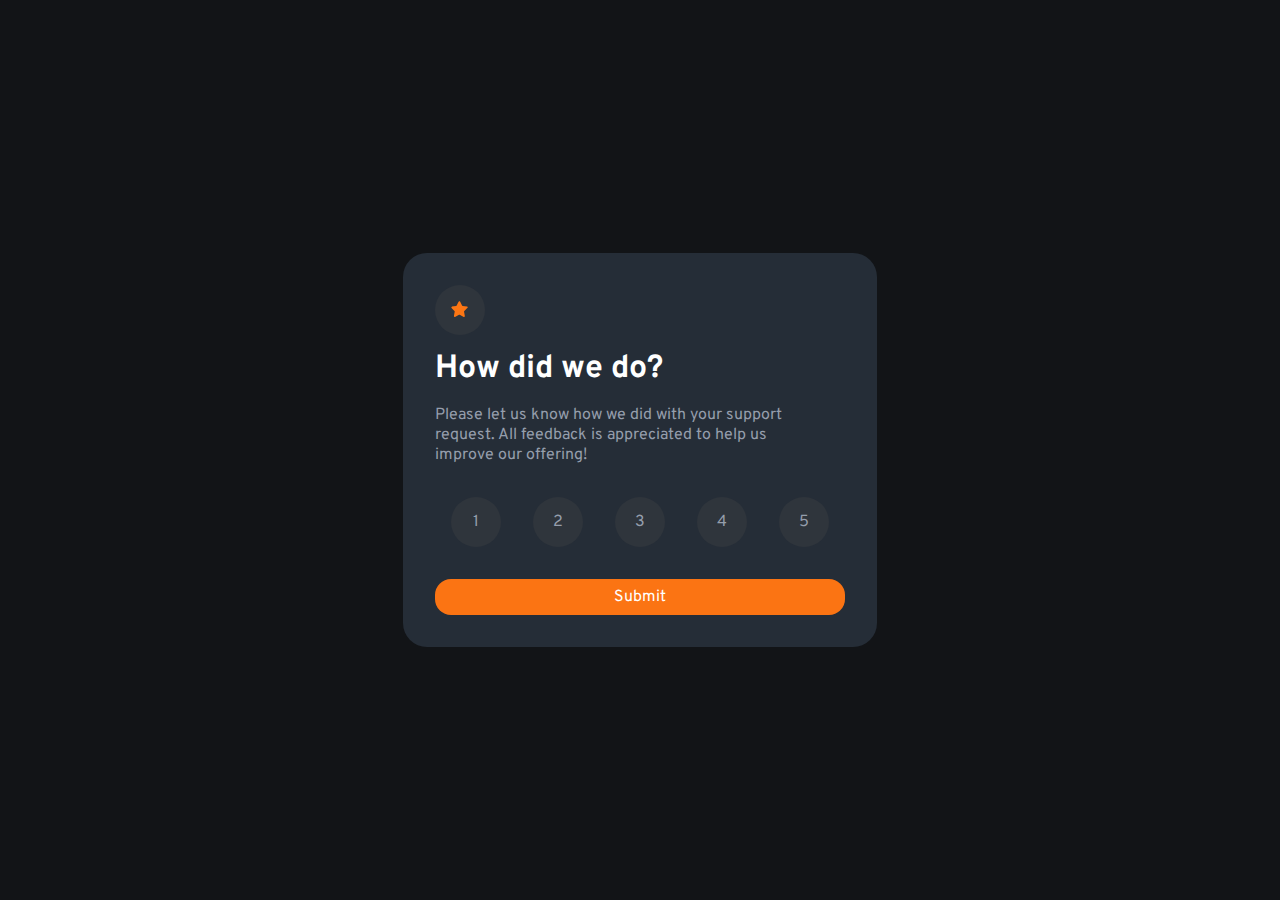
<file: index.html>
<!DOCTYPE html>
<html lang="en">
  <head>
    <meta charset="UTF-8" />
    <meta http-equiv="X-UA-Compatible" content="IE=edge" />
    <meta name="viewport" content="width=device-width, initial-scale=1.0" />
    <link rel="stylesheet" href="style.css" />
    <!-- google fonts link tag -->
    <link rel="preconnect" href="https://fonts.googleapis.com" />
    <link rel="preconnect" href="https://fonts.gstatic.com" crossorigin />
    <link
      href="https://fonts.googleapis.com/css2?family=Overpass:wght@400;700&display=swap"
      rel="stylesheet"
    />
    <title>Rating Component</title>
  </head>
  <body>
    <main>
      <!-- star SVG -->
      <svg width="17" height="16" xmlns="http://www.w3.org/2000/svg">
        <path
          d="m9.067.43 1.99 4.031c.112.228.33.386.58.422l4.45.647a.772.772 0 0 1 .427 1.316l-3.22 3.138a.773.773 0 0 0-.222.683l.76 4.431a.772.772 0 0 1-1.12.813l-3.98-2.092a.773.773 0 0 0-.718 0l-3.98 2.092a.772.772 0 0 1-1.119-.813l.76-4.431a.77.77 0 0 0-.222-.683L.233 6.846A.772.772 0 0 1 .661 5.53l4.449-.647a.772.772 0 0 0 .58-.422L7.68.43a.774.774 0 0 1 1.387 0Z"
          fill="#FC7614"
        />
      </svg>
      <h1>How did we do?</h1>
      <p>
        Please let us know how we did with your support <br />
        request. All feedback is appreciated to help us <br />
        improve our offering!
      </p>
      <div id="ratings">
        <div id="c1" class="circle">1</div>
        <div id="c2" class="circle">2</div>
        <div id="c3" class="circle">3</div>
        <div id="c4" class="circle">4</div>
        <div id="c5" class="circle">5</div>
      </div>
      <button type="submit">Submit</button>
    </main>

    <script src="script.js"></script>
  </body>
</html>
</file>
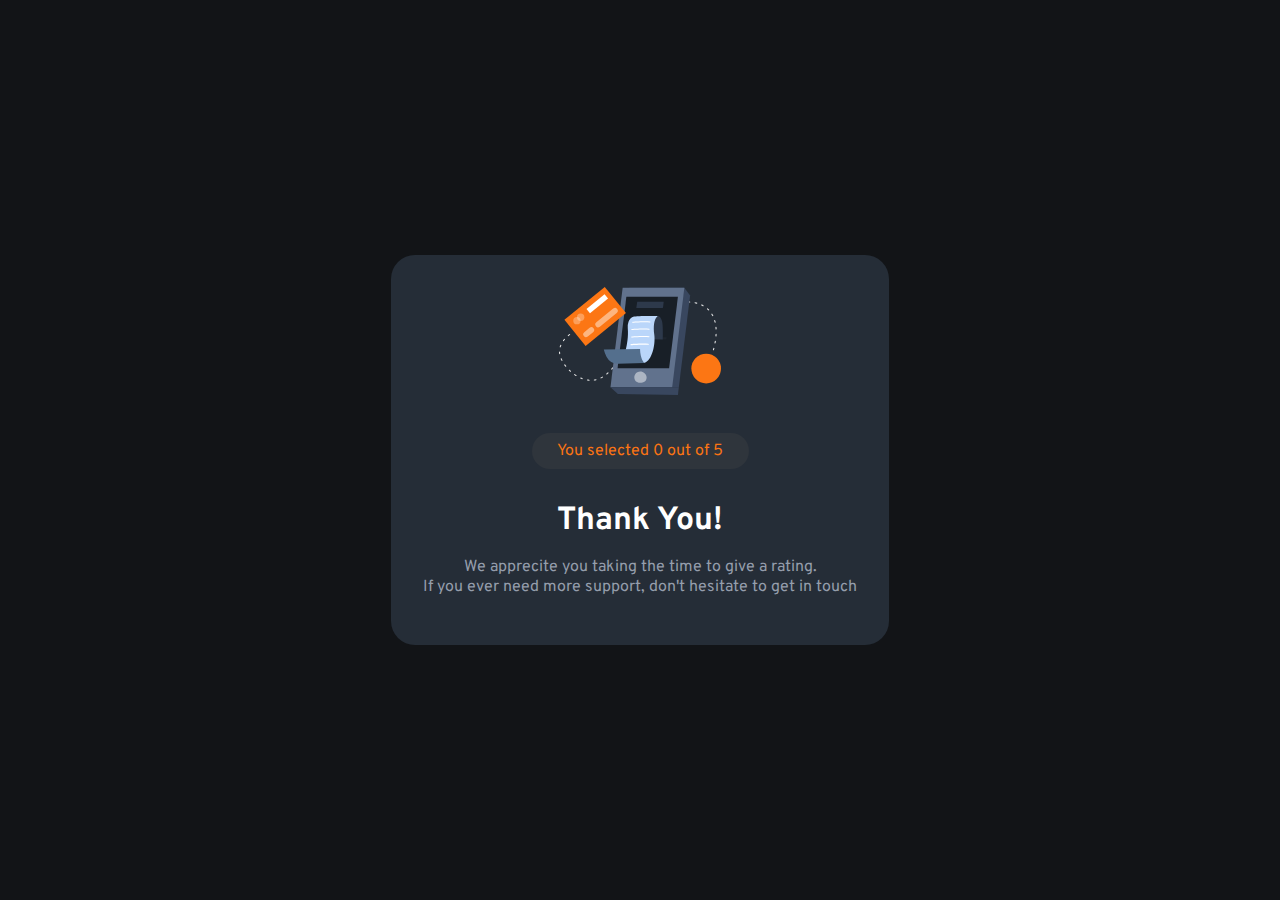
<file: thank-you.html>
<!DOCTYPE html>
<html lang="en">
  <head>
    <meta charset="UTF-8" />
    <meta http-equiv="X-UA-Compatible" content="IE=edge" />
    <meta name="viewport" content="width=device-width, initial-scale=1.0" />
    <link rel="stylesheet" href="style.css" />
    <!-- google fonts link tag -->
    <link rel="preconnect" href="https://fonts.googleapis.com" />
    <link rel="preconnect" href="https://fonts.gstatic.com" crossorigin />
    <link
      href="https://fonts.googleapis.com/css2?family=Overpass:wght@400;700&display=swap"
      rel="stylesheet"
    />
    <title>Rating Component</title>
  </head>
  <body>
    <main class="mainArea">
      <img src="./images/illustration-thank-you.svg" alt="phone" />
      <p class="selectedMsg">You selected <span>0</span> out of 5</p>
      <h1>Thank You!</h1>
      <p>
        We apprecite you taking the time to give a rating. <br />
        If you ever need more support, don't hesitate to get in touch
      </p>
    </main>
    <script src="./script.js"></script>
  </body>
</html>
</file>
<file: style.css>
* {
  padding: 0;
  margin: 0;
  box-sizing: border-box;
  --main-bg: hsl(216, 12%, 8%);
  --secondary: hsl(213, 19%, 18%);
  --orange: hsl(25, 97%, 53%);
  --options: hsl(216, 12%, 54%);
  --selected: hsl(217, 12%, 63%);
  --white: hsl(0, 0%, 100%);
  font-family: "Overpass", sans-serif;
}
body {
  background-color: var(--main-bg);
  display: flex;
  justify-content: center;
  align-items: center;
  min-height: 100vh;
}

main {
  color: var(--white);
  background-color: var(--secondary);
  padding: 2rem;
  border-radius: 1.5rem;
}
h1 {
  margin: 0.5rem 0;
}
main p {
  margin: 1rem 0;
  color: var(--selected);
}
#ratings {
  display: flex;
  justify-content: space-evenly;
}
.circle {
  background-color: hsl(212, 12%, 21%);
  height: 50px;
  width: 50px;
  border-radius: 50%;
  display: flex;
  justify-content: center;
  align-items: center;
  color: var(--selected);
  margin: 1rem;
  cursor: pointer;
}
/* hover state */
.circle:hover {
  background-color: var(--orange);
  color: white;
}
svg {
  background-color: hsl(212, 12%, 21%);
  height: 50px;
  width: 50px;
  border-radius: 50%;
  padding: 1rem;
  text-align: center;
}
button {
  width: 100%;
  border: none;
  border-radius: 1rem;
  color: var(--white);
  background-color: var(--orange);
  padding: 0.5rem;
  margin-top: 1rem;
  cursor: pointer;
  transition: all 0.5s ease;
  font-size: medium;
}
/* hover state */
button:hover {
  color: var(--orange);
  background-color: var(--white);
}

.selected {
  background-color: var(--selected);
  color: white;
}

.mainArea {
  text-align: center;

}

.selectedMsg {
  margin: 2rem auto;
  background-color: hsl(212, 12%, 21%);
  color: var(--orange);
  padding: .5rem;
  border-radius: 1.5rem;
  width: 50%
}
</file>
